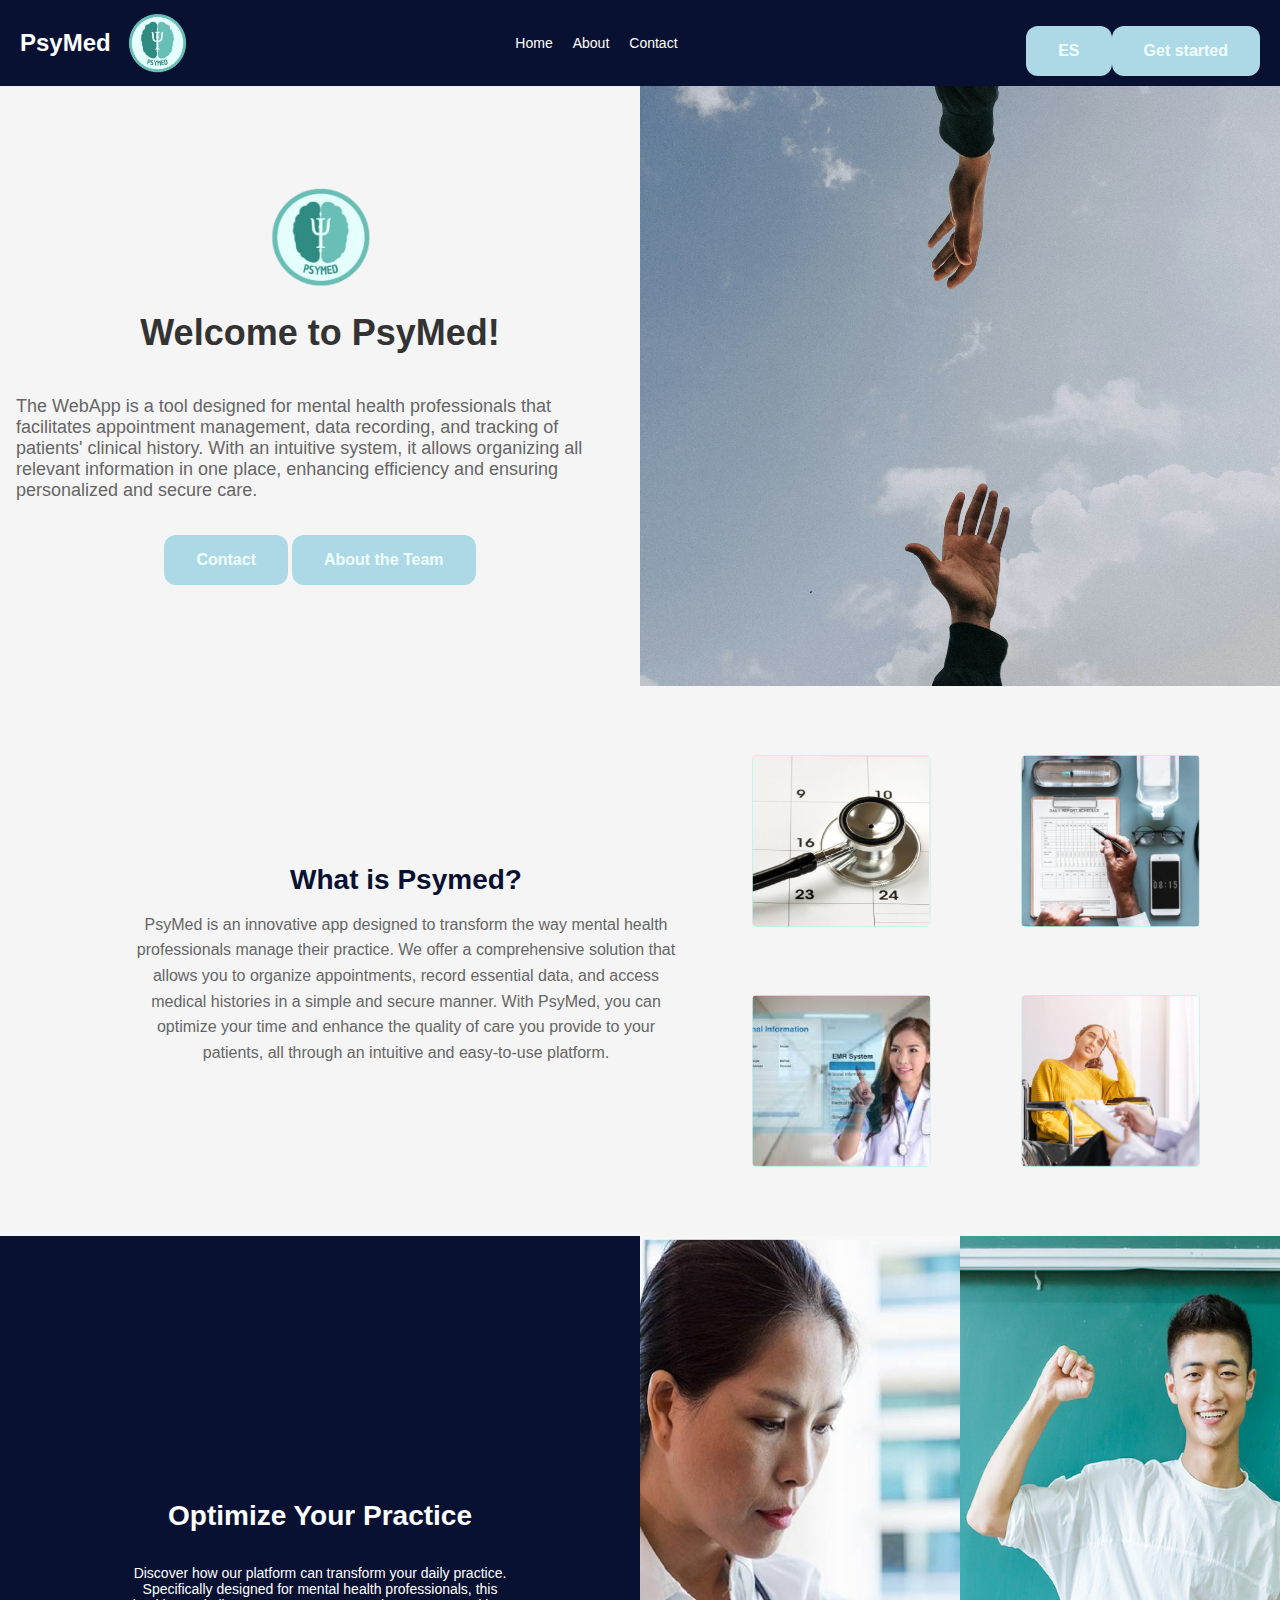
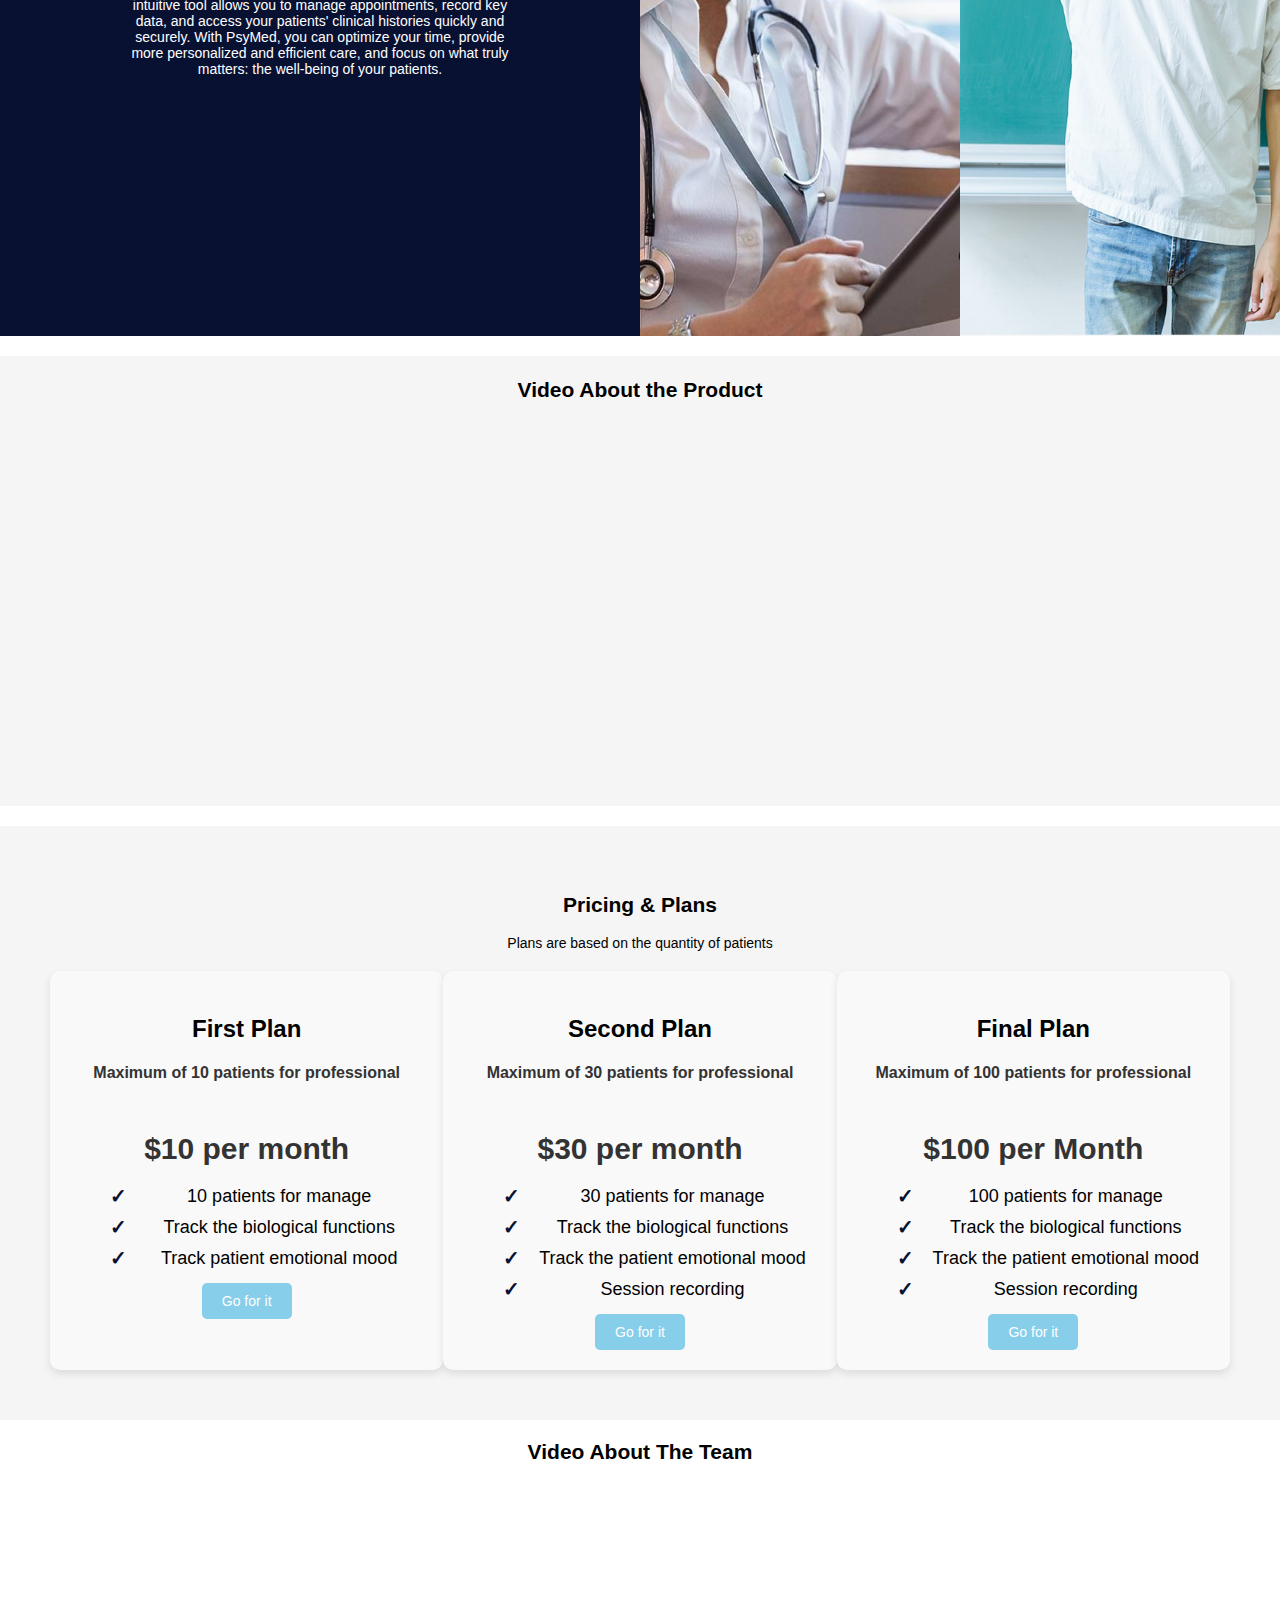
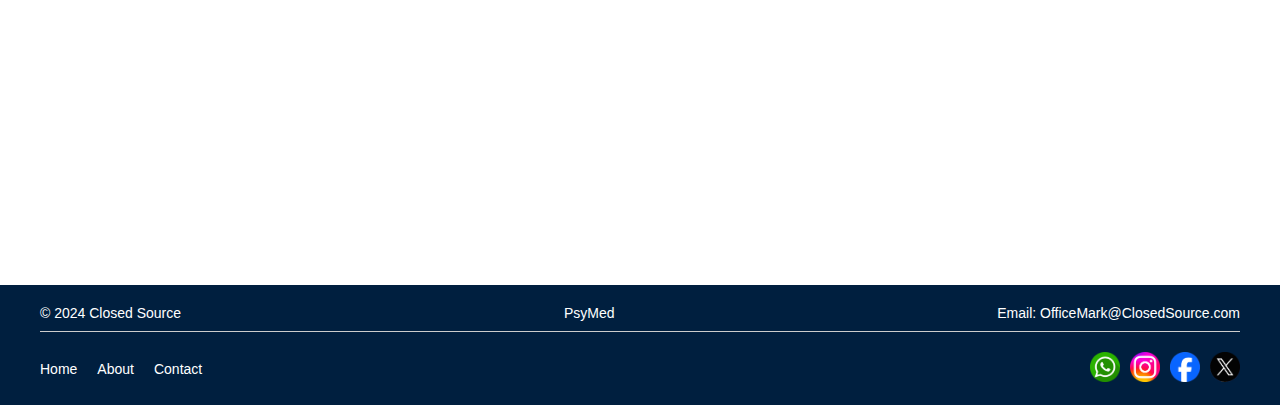
<file: index.html>
<!DOCTYPE html>
<html lang="en">
<head>
    <meta charset="UTF-8">
    <meta name="viewport" content="width=device-width, initial-scale=1.0">
    <title>PsyMed - Mental Health Management Platform</title>
    <!-- Metatags for SEO optimization -->
    <meta name="description" content="PsyMed - mental health management platform for professionals, offering tools for appointment scheduling, clinical history tracking, and personalized care.">
    <meta name="keywords" content="mental health, psychiatrists, psychologists, medical appointments, clinical records, patient tracking, psychological treatment, patient care, PsyMed">
    <meta name="author" content="closedSource">

    <!-- Styles and Scripts -->
    <link rel="stylesheet" href="./styles.css">
    <script src="main.js" defer></script> <!-- Include the JS file -->
</head>
<body>
<div class="navbar">
    <div class="left">
        <span class="bold-large-text">PsyMed</span>
        <img src="./assets/images/logo.webp" alt="Logo" width="60" height="60">
    </div>
    <div class="center">
        <label class="nav-link" data-section="home-section">Home</label>
        <label class="nav-link" data-section="about-section">About</label>
        <label class="nav-link" data-section="contact-section">Contact</label>
    </div>
    <div class="right">
        <button class="nav-button-magic" data-section="contact-section" onclick="window.location.href='./index-esp.html'">
            ES
        </button>
        <button class="nav-button-magic-app" data-section="contact-section" onclick="window.location.href='https://flourishing-heliotrope-228241.netlify.app/home'">
            Get started
        </button>
    </div>
</div>
<div id="home-section" class="main-banner">
    <div class="banner-text">
        <img src="./assets/images/logo.webp" alt="Left Image" class="left-image" height="100px">
        <h1 class="h1-banner">Welcome to PsyMed!</h1>
        <p>The WebApp is a tool designed for mental health professionals that
            facilitates appointment management, data recording, and tracking
            of patients' clinical history. With an intuitive system,
            it allows organizing all relevant information in one place,
            enhancing efficiency and ensuring personalized and secure care.</p>
        <div class="buttons">
            <button class="banner-button" data-section="contact-section">Contact</button>
            <button class="banner-button" data-section="about-section">About the Team</button>
        </div>
    </div>
    <div class="banner-image">
        <img src="./assets/images/banner-image-2.jpg" alt="Banner Image">
    </div>
</div>

<div class="psymed">
    <div class="Text">
        <h2>What is Psymed?</h2>
        <p>PsyMed is an innovative app designed to transform the way mental health professionals manage their practice. We offer a comprehensive solution that allows you to organize appointments, record essential data, and access medical histories in a simple and secure manner. With PsyMed, you can optimize your time and enhance the quality of care you provide to your patients, all through an intuitive and easy-to-use platform.</p>
    </div>

    <div class="imagen-grid">
        <div class="appointments"><img src="assets/images/citas.png" alt="appointment management"></div>
        <div class="medical-record"><img src="assets/images/historialMedico.png" alt="medical record management"></div>
        <div class="data-virtualization"><img src="assets/images/virtualizacion.png" alt="virtualized medical records"></div>
        <div class="patients-care"><img src="assets/images/pacientes.png" alt="patient care"></div>
    </div>
</div>

<div class="banner-info-01">
    <div class="banner-info-01-left">
        <h1>Optimize Your Practice</h1>
        <p class="center-text">Discover how our platform can transform your daily practice. Specifically
            designed for mental health professionals, this intuitive tool allows you
            to manage appointments, record key data, and access your patients'
            clinical histories quickly and securely. With PsyMed, you can optimize
            your time, provide more personalized and efficient care, and focus on what
            truly matters: the well-being of your patients.</p>
    </div>
    <div class="banner-info-01-right">
        <img src="./assets/images/banner-info-image-01.jpg" alt="info 01">
        <img src="./assets/images/banner-info-image-02.jpg" alt="info 02">
    </div>
</div>

<section class="about-the-product-section">
    <h2>Video About the Product</h2>
    <div class="video-container">
        <iframe
                src="https://www.youtube.com/embed/zHMf8n2zuTs"
                title="YouTube video player"
                frameborder="0"
                allow="accelerometer; autoplay; clipboard-write; encrypted-media; gyroscope; picture-in-picture; web-share"
                allowfullscreen>
        </iframe>
    </div>
</section>

<section class="pricing-plans">
    <h2>Pricing & Plans </h2>
    <p> Plans are based on the quantity of patients </p>
    <div class="plans-container">
        <!--first plan-->
        <div class="plan">
            <h3>First Plan</h3>
            <h4>Maximum of 10 patients for professional</h4>
            <h5>$10 per month</h5>
            <ul>
                <li>10 patients for manage</li>
                <li>Track the biological functions</li>
                <li>Track patient emotional mood</li>
            </ul>
            <a href="#" class="btn">Go for it</a>
        </div>

        <!--Second Plan-->
        <div class="plan">
            <h3>Second Plan</h3>
            <h4>Maximum of 30 patients for professional</h4>
            <h5>$30 per month</h5>
            <ul>
                <li>30 patients for manage</li>
                <li>Track the biological functions</li>
                <li>Track the patient emotional mood</li>
                <li>Session recording</li>
            </ul>
            <a href="#" class="btn">Go for it</a>
        </div>
        <!--Final Plan-->
        <div class="plan">
            <h3>Final Plan</h3>
            <h4>Maximum of 100 patients for professional</h4>
            <h5>$100 per Month</h5>
            <ul>
                <li>100 patients for manage</li>
                <li>Track the biological functions</li>
                <li>Track the patient emotional mood</li>
                <li>Session recording</li>
            </ul>
            <a href="#" class="btn">Go for it</a>
        </div>
    </div>
</section>

<section class="about-us-section">
    <h2>Video About The Team</h2>
    <div class="video-container">
        <iframe
                src="https://www.youtube.com/embed/h3OvwBko3jw"
                title="YouTube video player"
                frameborder="0"
                allow="accelerometer; autoplay; clipboard-write; encrypted-media; gyroscope; picture-in-picture; web-share"
                allowfullscreen>
        </iframe>
    </div>
</section>



<footer class="footer">
    <div class="footer-content">
        <span>© 2024 Closed Source</span>
        <span>PsyMed</span>
        <span>Email: OfficeMark@ClosedSource.com</span>
    </div>

    <div class="footer-bottom">
        <div class="footer-links">
            <a href="#" class="nav-link" data-section="home-section">Home</a>
            <a href="#" class="nav-link" data-section="about-section">About</a>
            <a href="#" class="nav-link" data-section="contact-section">Contact</a>
        </div>
        <div class="footer-social">
            <a href="#"><img src="./assets/images/whatsapp.png" alt="WhatsApp"></a>
            <a href="#"><img src="./assets/images/instagram.png" alt="Instagram"></a>
            <a href="#"><img src="./assets/images/facebook.png" alt="Facebook"></a>
            <a href="#"><img src="./assets/images/x-twitter.png" alt="X"></a>
        </div>
    </div>
</footer>
</body>
</html>
</file>
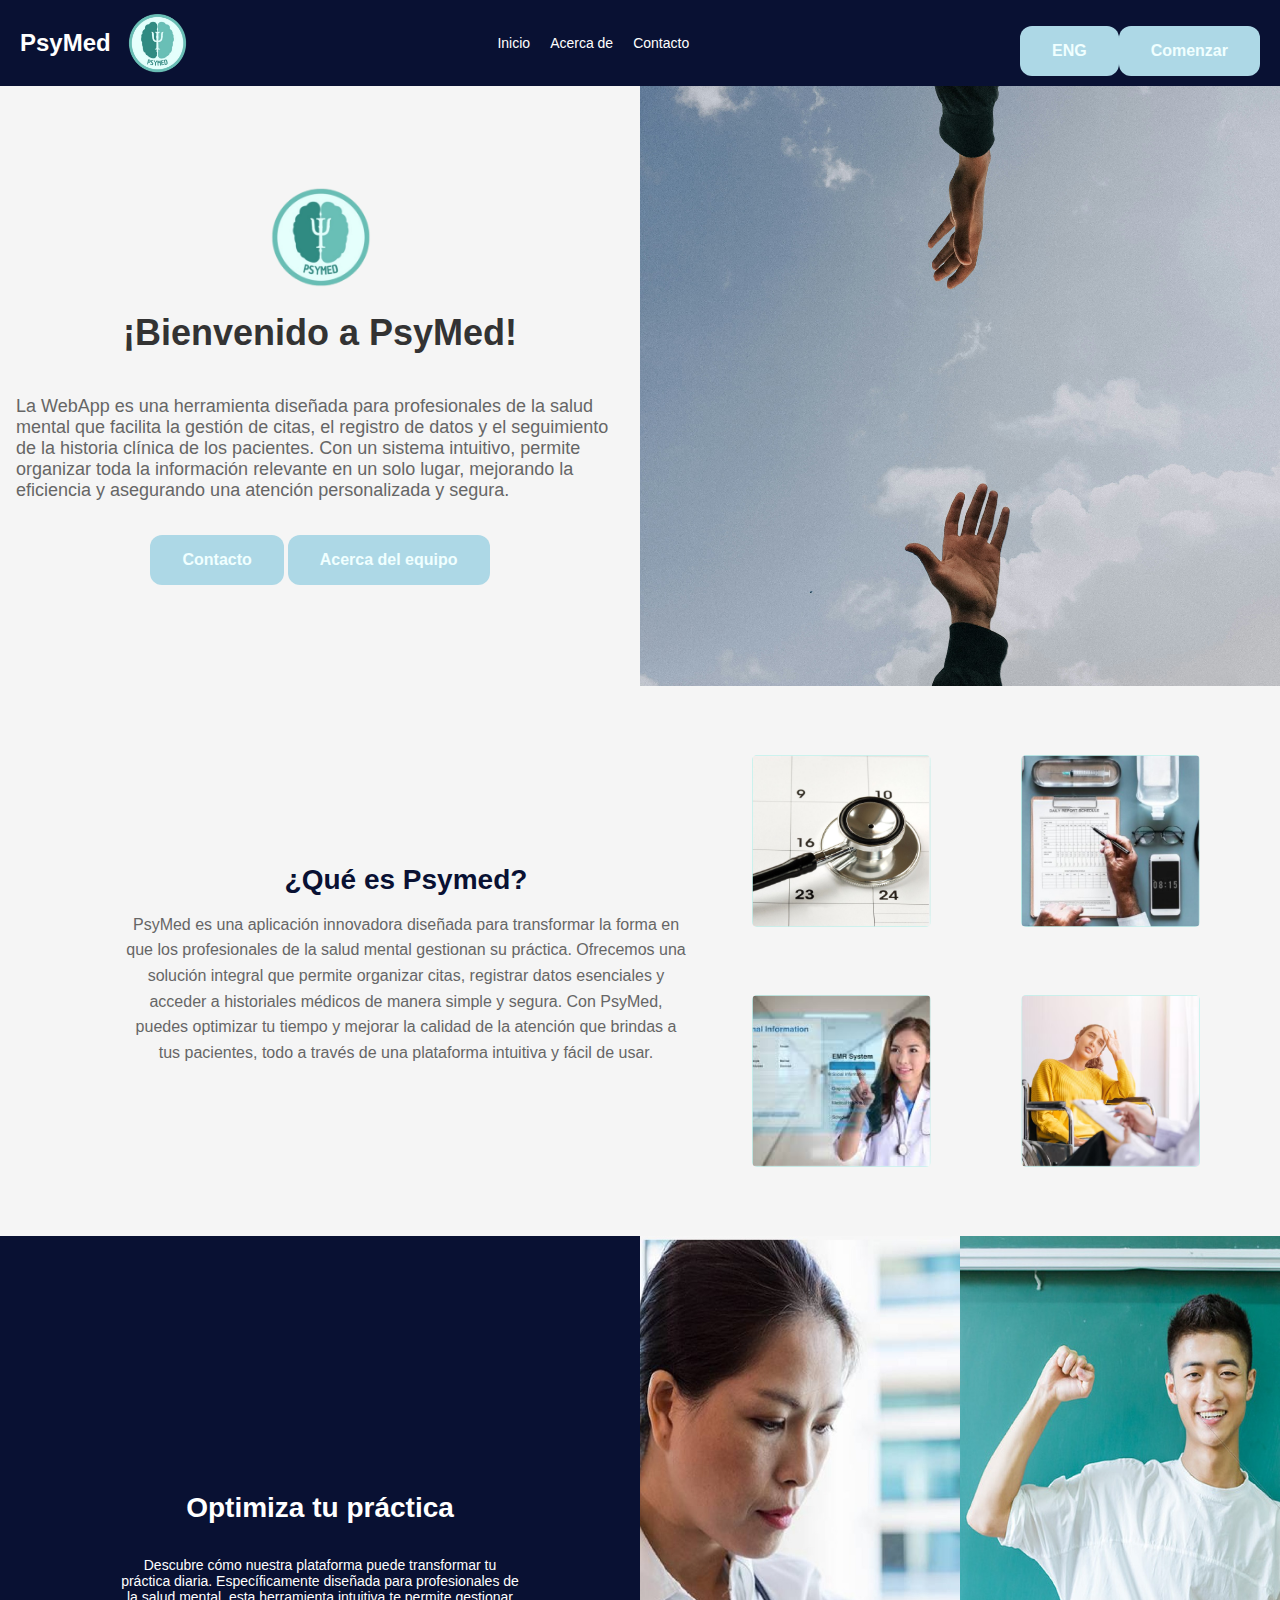
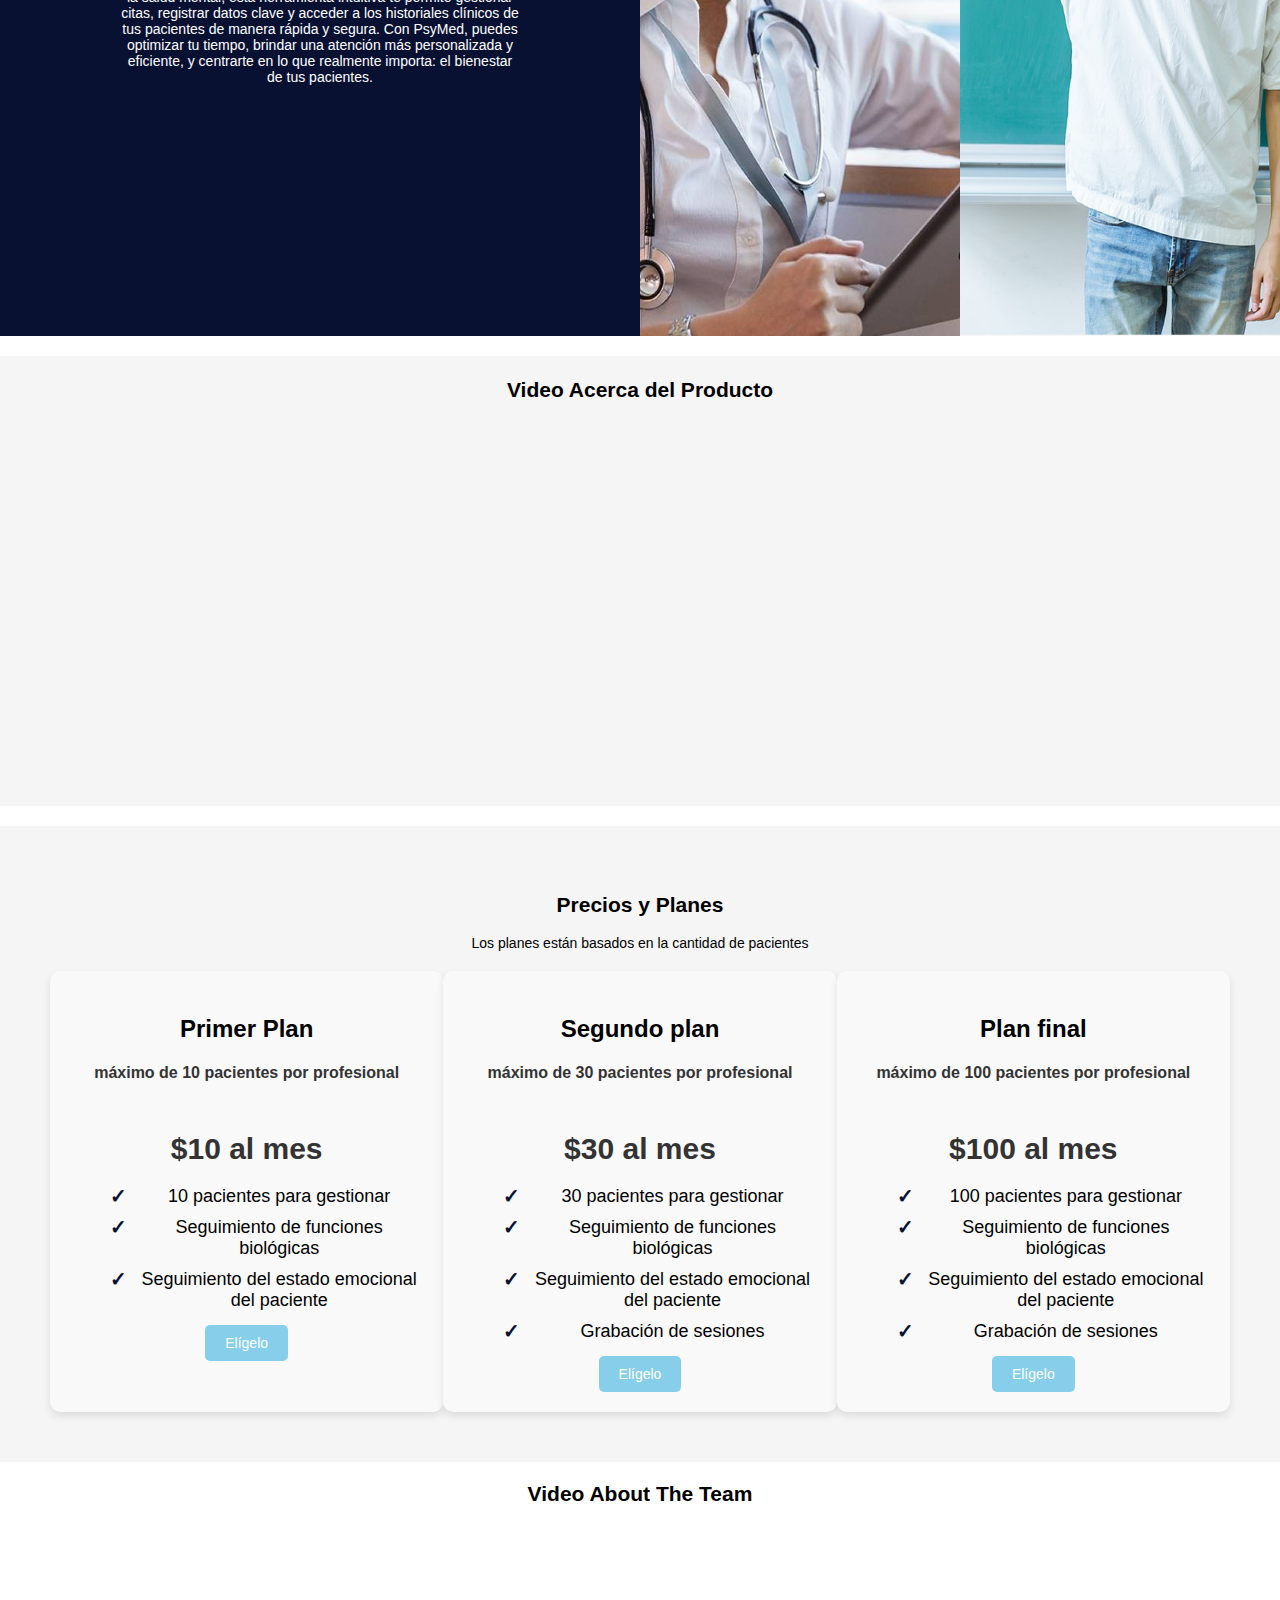
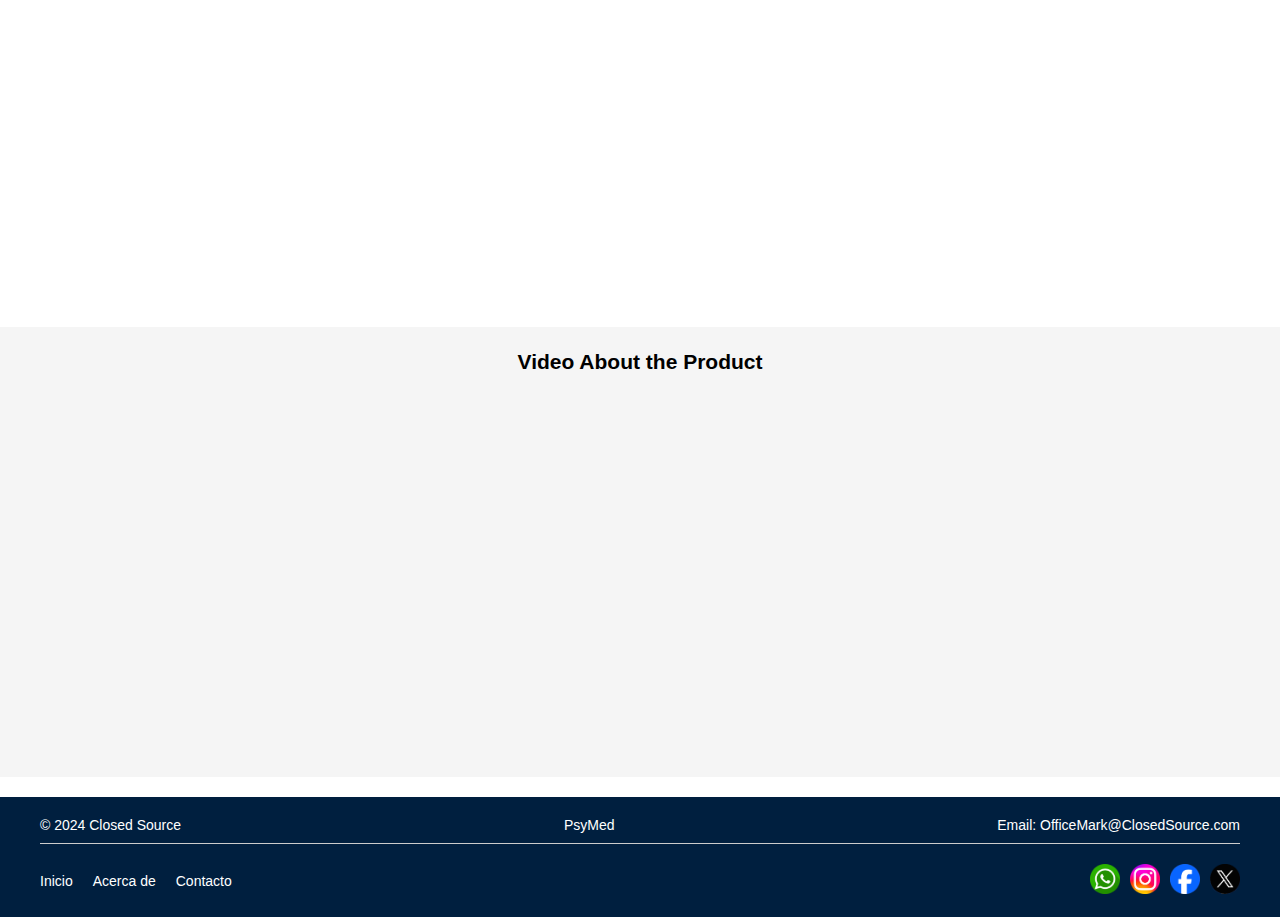
<file: index-esp.html>
<!DOCTYPE html>
<html lang="es">
<head>
    <meta charset="UTF-8">
    <meta name="viewport" content="width=device-width, initial-scale=1.0">
    <title>PsyMed - Mental Health Management Platform</title>
    <!-- Metatags for SEO optimization -->
    <meta name="description" content="PsyMed is an innovative platform for mental health professionals, offering tools for appointment scheduling, clinical history management, and personalized patient care.">
    <meta name="keywords" content="mental health, psychiatrists, psychologists, medical appointments, clinical records, patient tracking, psychological treatment, patient care, PsyMed">
    <meta name="author" content="closedSource">
    
    <!-- Styles and Scripts -->
    <link rel="stylesheet" href="./styles.css">
    <script src="main.js" defer></script> <!-- Incluir el archivo JS -->
</head>
<body>
<div class="navbar">
    <div class="left">
        <span class="bold-large-text">PsyMed</span>
        <img src="./assets/images/logo.webp" alt="Logo" width="60" height="60">
    </div>
    <div class="center">
        <label class="nav-link" data-section="home-section">Inicio</label>
        <label class="nav-link" data-section="about-section">Acerca de</label>
        <label class="nav-link" data-section="contact-section">Contacto</label>
    </div>
    <div class="right">
        <button class="nav-button-magic" data-section="contact-section" onclick="window.location.href='./index.html'">
            ENG
        </button>
        <button class="nav-button-magic-app" data-section="contact-section" onclick="window.location.href='https://bright-fudge-23a4f1.netlify.app/'">
            Comenzar
        </button>
    </div>
</div>
<div id="home-section" class="main-banner">
    <div class="banner-text">
        <img src="./assets/images/logo.webp" alt="Imagen izquierda" class="left-image" height="100px">
        <h1 class="h1-banner">¡Bienvenido a PsyMed!</h1>
        <p>La WebApp es una herramienta diseñada para profesionales de la salud mental que
            facilita la gestión de citas, el registro de datos y el seguimiento
            de la historia clínica de los pacientes. Con un sistema intuitivo,
            permite organizar toda la información relevante en un solo lugar,
            mejorando la eficiencia y asegurando una atención personalizada y segura.</p>
        <div class="buttons">
            <button class="banner-button" data-section="contact-section">Contacto</button>
            <button class="banner-button" data-section="about-section">Acerca del equipo</button>
        </div>
    </div>
    <div class="banner-image">
        <img src="./assets/images/banner-image-2.jpg" alt="Imagen del banner">
    </div>
</div>

<div class="psymed">
    <div class="Text">
        <h2>¿Qué es Psymed?</h2>
        <p> PsyMed es una aplicación innovadora diseñada para transformar la forma en que los profesionales de la salud mental gestionan su práctica. Ofrecemos una solución integral que permite organizar citas, registrar datos esenciales y acceder a historiales médicos de manera simple y segura. Con PsyMed, puedes optimizar tu tiempo y mejorar la calidad de la atención que brindas a tus pacientes, todo a través de una plataforma intuitiva y fácil de usar. </p>
    </div>

    <div class="imagen-grid">
        <div class="appointments"><img src="assets/images/citas.png" alt="gestión de citas"></div>
        <div class="medical-record"><img src="assets/images/historialMedico.png" alt="gestión de historial médico"></div>
        <div class="data-virtualization"><img src="assets/images/virtualizacion.png" alt="historiales médicos virtualizados"></div>
        <div class="patients-care"><img src="assets/images/pacientes.png" alt="cuidado de pacientes"></div>
    </div>
</div>

<div class="banner-info-01">
    <div class="banner-info-01-left">
        <h1>Optimiza tu práctica</h1>
        <p class="center-text">Descubre cómo nuestra plataforma puede transformar tu práctica diaria. Específicamente
            diseñada para profesionales de la salud mental, esta herramienta intuitiva te permite
            gestionar citas, registrar datos clave y acceder a los historiales clínicos de tus pacientes
            de manera rápida y segura. Con PsyMed, puedes optimizar tu tiempo, brindar una atención más personalizada
            y eficiente, y centrarte en lo que realmente importa: el bienestar de tus pacientes.</p>
    </div>
    <div class="banner-info-01-right">
        <img src="./assets/images/banner-info-image-01.jpg" alt="info 01">
        <img src="./assets/images/banner-info-image-02.jpg" alt="info 02">
    </div>
</div>

<section class="about-the-product-section">
    <h2>Video Acerca del Producto</h2>
    <div class="video-container">
        <iframe
                src="https://www.youtube.com/embed/zHMf8n2zuTs"
                title="YouTube video player"
                frameborder="0"
                allow="accelerometer; autoplay; clipboard-write; encrypted-media; gyroscope; picture-in-picture; web-share"
                allowfullscreen>
        </iframe>
    </div>
</section>

<section class="pricing-plans">
    <h2>Precios y Planes </h2>
    <p> Los planes están basados en la cantidad de pacientes </p>
    <div class="plans-container">
        <!-- Primer plan -->
        <div class="plan">
            <h3>Primer Plan</h3>
            <h4>máximo de 10 pacientes por profesional</h4>
            <h5> $10 al mes </h5>
            <ul>
                <li>10 pacientes para gestionar</li>
                <li>Seguimiento de funciones biológicas</li>
                <li>Seguimiento del estado emocional del paciente</li>
            </ul>
            <a href="#" class="btn">Elígelo</a>
        </div>

        <!-- Segundo plan -->
        <div class="plan">
            <h3>Segundo plan</h3>
            <h4>máximo de 30 pacientes por profesional</h4>
            <h5> $30 al mes</h5>
            <ul>
                <li>30 pacientes para gestionar</li>
                <li>Seguimiento de funciones biológicas</li>
                <li>Seguimiento del estado emocional del paciente</li>
                <li>Grabación de sesiones</li>
            </ul>
            <a href="#" class="btn">Elígelo</a>
        </div>
        <!-- Plan final -->
        <div class="plan">
            <h3>Plan final</h3>
            <h4>máximo de 100 pacientes por profesional</h4>
            <h5> $100 al mes </h5>
            <ul>
                <li>100 pacientes para gestionar</li>
                <li>Seguimiento de funciones biológicas</li>
                <li>Seguimiento del estado emocional del paciente</li>
                <li>Grabación de sesiones</li>
            </ul>
            <a href="#" class="btn">Elígelo</a>
        </div>
    </div>
</section>

<section class="about-us-section">
    <h2>Video About The Team</h2>
    <div class="video-container">
        <iframe
                src="https://www.youtube.com/embed/h3OvwBko3jw"
<<<<<<< HEAD
                title="YouTube video player"
                frameborder="0"
                allow="accelerometer; autoplay; clipboard-write; encrypted-media; gyroscope; picture-in-picture; web-share"
                allowfullscreen>
        </iframe>
    </div>
</section>
<section class="about-the-product-section">
    <h2>Video About the Product</h2>
    <div class="video-container">
        <iframe
                src="https://www.youtube.com/embed/zHMf8n2zuTs"
=======
>>>>>>> origin/main
                title="YouTube video player"
                frameborder="0"
                allow="accelerometer; autoplay; clipboard-write; encrypted-media; gyroscope; picture-in-picture; web-share"
                allowfullscreen>
        </iframe>
    </div>
</section>

<footer class="footer" >
    <div class="footer-content">
        <span>© 2024 Closed Source</span>
        <span>PsyMed</span>
        <span>Email: OfficeMark@ClosedSource.com</span>
    </div>

    <!-- Links and icons in the same section -->
    <div class="footer-bottom">
        <div class="footer-links">
            <a href="#" class="nav-link" data-section="home-section">Inicio</a>
            <a href="#" class="nav-link" data-section="about-section">Acerca de</a>
            <a href="#" class="nav-link" data-section="contact-section">Contacto</a>
        </div>
        <div class="footer-social">
            <a href="#"><img src="./assets/images/whatsapp.png" alt="WhatsApp"></a>
            <a href="#"><img src="./assets/images/instagram.png" alt="Instagram"></a>
            <a href="#"><img src="./assets/images/facebook.png" alt="Facebook"></a>
            <a href="#"><img src="./assets/images/x-twitter.png" alt="X"></a>
        </div>
    </div>
</footer>
</body>
</html>
</file>
<file: styles.css>
body {
    margin: 0;
    font-family: Arial, sans-serif;
    font-size: 14px;
}


/* navbar*/

.navbar {
    display: flex;
    justify-content: space-between;
    align-items: center;
    background-color: #091133;
    padding: 10px 20px;
    color: white;
}

.navbar .left, .navbar .center, .navbar .right {
    display: flex;
    align-items: center;
}
.left{
    justify-items: auto;
}

.navbar .center {
    flex-grow: 1;
    justify-content: center;
}

.navbar .center label {
    margin-right: 20px;

    cursor: pointer;
}

.navbar .center img {
    margin-left: 10px;
}

.bold-large-text {
    font-size: 24px;
    font-weight: bold;
    margin-right: 1rem;
}


button {
    background: lightblue;
    cursor: pointer;
    border: none;
    padding: 16px 32px;
    color: azure;
    font-size: 16px;
    font-weight: bold;
    position: relative;
    border-radius: 12px;
    z-index: 1;
    overflow: hidden;
    margin-top: 1rem;
}

button:hover::before {
    content: "";
    position: absolute;
    top: 0;
    left: 0;
    z-index: -1;
    width: 100%;
    height: 100%;
    background: linear-gradient(45deg, skyblue, lightblue, skyblue, lightblue, skyblue, lightblue, skyblue, lightblue);
    background-size: 800%;
    border-radius: 12px;
    filter: blur(8px);
    animation: glowing 20s linear infinite;
}

@keyframes glowing {
    0% {
        background-position: 0 0;
    }
    50% {
        background-position: 400% 0;
    }
    100% {
        background-position: 0 0;
    }
}

.main-banner {
    background-color: #f0f0f0;
    display: flex;
    width: 100%;
    height: 600px;
    overflow:hidden;

}
.banner-text, .banner-image {
    flex: 1;
    display: flex;
    justify-content: center;
    align-items: center;
}

.banner-text {
    text-align: left;
    display:flex;
    flex-direction: column;
    background-color: whitesmoke;

}
.banner-text h1 {
    font-size: 36px;
    color: #333;
}
.banner-text p {
    margin-left: 1rem;
    margin-right: 1rem;
    font-size: 18px;
    color: #666;
}

.banner-image img {
    height: 50%;
    display:flex;
    justify-content: center;
    align-items: center;
}

.banner-image img {
    max-width: 100%;
    height: auto;
    object-fit: cover;
}

.team-members-div{
    background-color: whitesmoke;
    display: flex;
    justify-content: center;
    flex-direction: column;
}
.text-team-members{
    display: flex;
    flex-direction: column;
    padding: 2rem;
    align-items: center;
    justify-content: center;
}
.text-team-members h1{
    margin-bottom: 1rem;
    font-size: 26px;
    color: #333;
}

.text-team-members p {
    margin-left: 12rem;
    margin-right: 12rem;
}

.img {
    display: flex;
    align-items: center;
    width: 130px;
    height: 130px;
    overflow: hidden;
    border-radius: 30px;
    position: relative;

}

.images-team-members{
    display: flex;
    justify-content: space-evenly;
}

.member-encapsulation{
    display: flex;
    flex-direction: column;
    align-items: center;
    justify-content: center;
}

/*psymed*/
.psymed {
    display: flex;
    align-items: center;
    justify-content: space-between;
    padding: 80px;

    background-color: whitesmoke;
}

.Text {
    max-width: 50%;
    margin-right: auto;
    margin-left: auto;
    text-align: center;
}

.Text h2 {
    font-size: 28px;
    margin-bottom: 10px;
    color: #091133;
}

.Text p {
    font-size: 16px;
    line-height: 1.6;
    color: #666;
}


.imagen-grid {
    display: grid;
    grid-template-columns: repeat(2, 1fr);
    gap: 90px;
    width: 40%;
    margin-left: 20px;

}

.imagen-grid div {
    background-color: #f0f0f0;
    display: flex;
    align-items: center;
    justify-content: center;
    height: 150px;
}

.imagen-grid img {
    max-width: 100%;
    height: auto;
    border-radius: 5px;
}

.banner-info-01 {
    display: flex;
    width: 100%;
    height: 700px;

    background-color: #091133;
    color: white;
}

.banner-info-01-left {
    display: flex;
    flex-direction: column;
    justify-content: center;
    align-items: center;
    width: 50%;
    padding: 20px;
box-sizing: border-box;
}

.banner-info-01-right {
    display: flex;
    justify-content: space-evenly;
    align-items: center;
    width: 50%;
}

.banner-info-01-right img {
    width: 50%;
    height: 100%;
}


.banner-info-02 {
    display: flex;
    width: 100%;
    height: 600px;
    background-color: #091133;
    color: white;
}

.banner-info-02-left {
    display: flex;
    justify-content: center;
    align-items: center;
    width: 50%;
}

.banner-info-02-right {
    display: flex;
    flex-direction: column;
    justify-content: center;
    align-items: center;
    width: 50%;
    padding: 20px;
box-sizing: border-box;
}
.center-text {
    text-align: center;
    max-width: 400px;
}

.banner-info-02-left img {
    width: 100%;
    height: 100%;
}

/*pricing plans section*/
.pricing-plans{
    text-align: center;
    padding: 50px;
    background-color: whitesmoke;
}

.plans-container{
    display: flex;
    justify-content: space-around;
    margin-top:20px;
}

.plan {
    background-color: #f9f9f9;
    border-radius: 10px;
    padding: 20px;
    width: 30%;
    box-shadow: 0 4px 8px rgba(0,0,0,0.1);
    transition: transform 0.3s ease;
}

.plan ul li {
    font-size: 18px;
    margin-bottom: 10px;
    list-style: none;
    position: relative;
    padding-left: 25px;
}

.plan ul li::before {
    content: '\2713';
    color: #091133;
    font-weight: bold;
    position: absolute;
    left: 0;
    top: 0;
    font-size: 20px;
    line-height: 1;
}

.plan:hover {
    transform: scale(1.05);
}

.plan h3 {
    font-size: 24px;
    margin-bottom: 10px;
}

.plan h4 {
    font-size: 16px;
    color: #333;
    margin-bottom: 20px;
}

.plan h5{
    font-size: 30px;
    color: #333;
    margin-bottom: 20px;
}

.plan a.btn {
    display: inline-block;
    padding: 10px 20px;
    background-color: skyblue;
    color: #fff;
    text-decoration: none;
    border-radius: 5px;
    transition: background-color 0.3s ease;
}

.plan a.btn:hover {
    background: linear-gradient(45deg, skyblue, lightblue, skyblue, lightblue, skyblue, lightblue, skyblue, lightblue);

}
.about-us-section {
    text-align: center;
    margin: 20px 0;
}
.about-the-product-section {
    padding: 5px;
    text-align: center;
    margin: 20px 0;
    background-color: whitesmoke;
}
.video-container {
    position: relative;
    width: 100%;
    max-width: 1200px; /* Increased max width for a wider video */
    margin: 0 auto; /* Center the video horizontally */
    padding-bottom: 30%; /* Decreased height to make the video less tall */
    height: 0;
    overflow: hidden;
}

.video-container iframe {
    position: absolute;
    top: 0;
    left: 0;
    width: 100%; /* Full width of the container */
    height: 100%; /* Full height to maintain aspect ratio */
    border: 0;
}



/* Footer Styles */
.footer {
    background-color: #001f3f; /* Dark navy background */
    color: white;
    padding: 20px;
    font-size: 14px;
    display: flex;
    flex-direction: column;
    gap: 10px;
    align-items: center;
}

.footer-content {
    display: flex;
    justify-content: space-between;
    align-items: center;
    width: 100%;
    max-width: 1200px;
    border-bottom: 1px solid #ccc;
    padding-bottom: 10px;
}

.footer-bottom {
    display: flex;
    justify-content: space-between;
    align-items: center;
    width: 100%;
    max-width: 1200px;
    padding-top: 10px;
}

.footer-links {
    display: flex;
    gap: 20px;
}

.footer-links a {
    color: white; /* Ensure text is white */
    text-decoration: none;
}

.footer-links a:hover {
    text-decoration: underline;
}

.footer-social {
    display: flex;
    gap: 10px;
}

.footer-social img {
    width: 30px;
    height: 30px;
}
</file>
